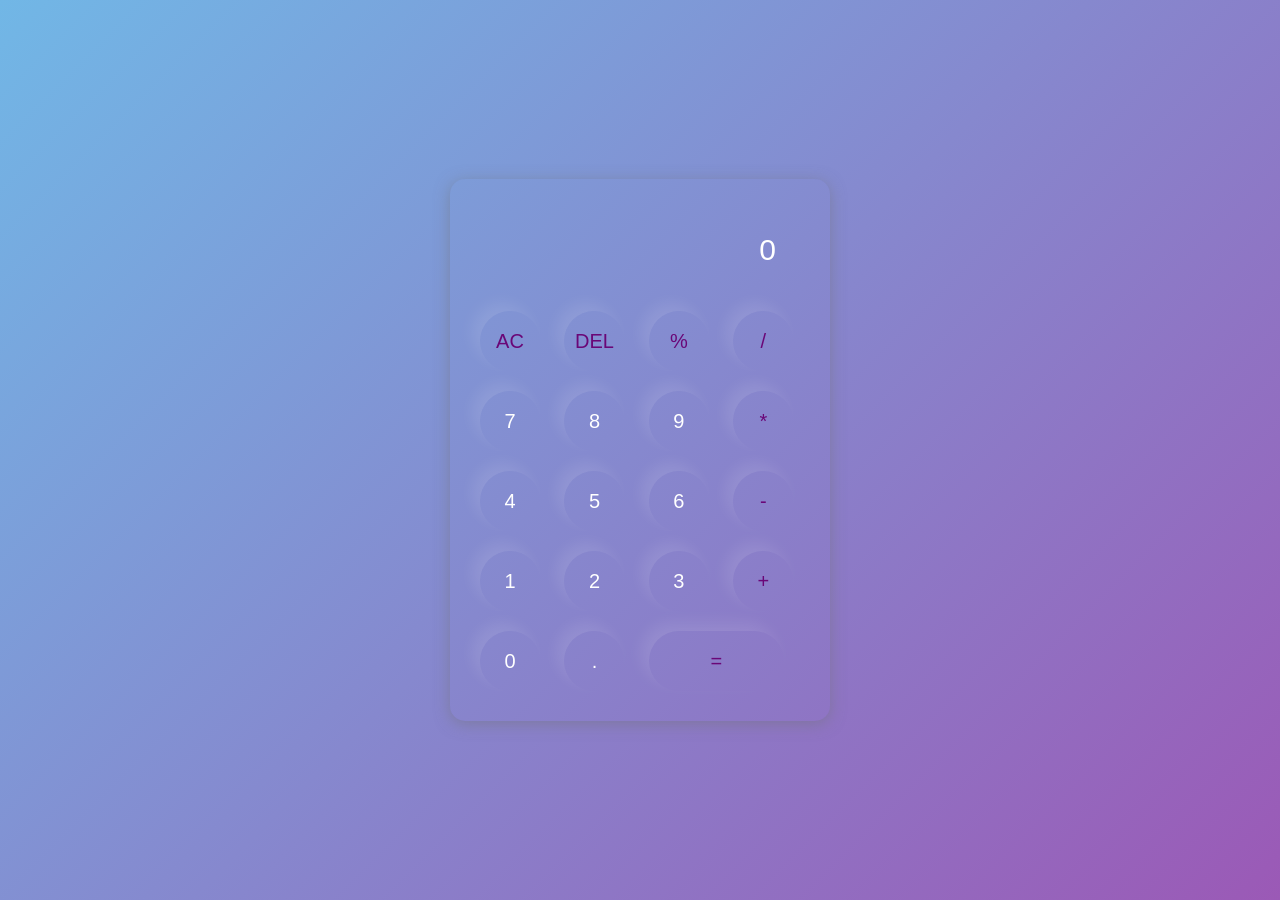
<file: CodeAlpha_Calculator/index.html>
<!DOCTYPE html>
<html lang="en">
<head>
    <meta charset="UTF-8">
    <meta name="viewport" content="width=device-width, initial-scale=1.0">
    <link rel="stylesheet" href="style.css">
    <title>Calculator</title>
</head>
<body>
   <div class="container">
    <div class="calculator">
        <input type="text" id="inputBox" placeholder="0"/>
        <div>
            <button class="btn-operator">AC</button>
            <button class="btn-operator">DEL</button>
            <button class="btn-operator">%</button>
            <button class="btn-operator">/</button>
        </div> 
        <div>
            <button class="btn-number">7</button>
            <button class="btn-number">8</button>
            <button class="btn-number">9</button>
            <button class="btn-operator">*</button>
        </div>
        <div>
            <button class="btn-number">4</button>
            <button class="btn-number">5</button>
            <button class="btn-number">6</button>
            <button class="btn-operator">-</button>
        </div>
        <div>
            <button class="btn-number">1</button>
            <button class="btn-number">2</button>
            <button class="btn-number">3</button>
            <button class="btn-operator">+</button>
        </div>
        <div>
            <button class="btn-number">0</button>
            <button class="btn-number">.</button>
            <button class="btnEqual">=</button>
        </div>
    </div>
   </div>

    <script src="script.js"></script>
</body>
</html>
</file>
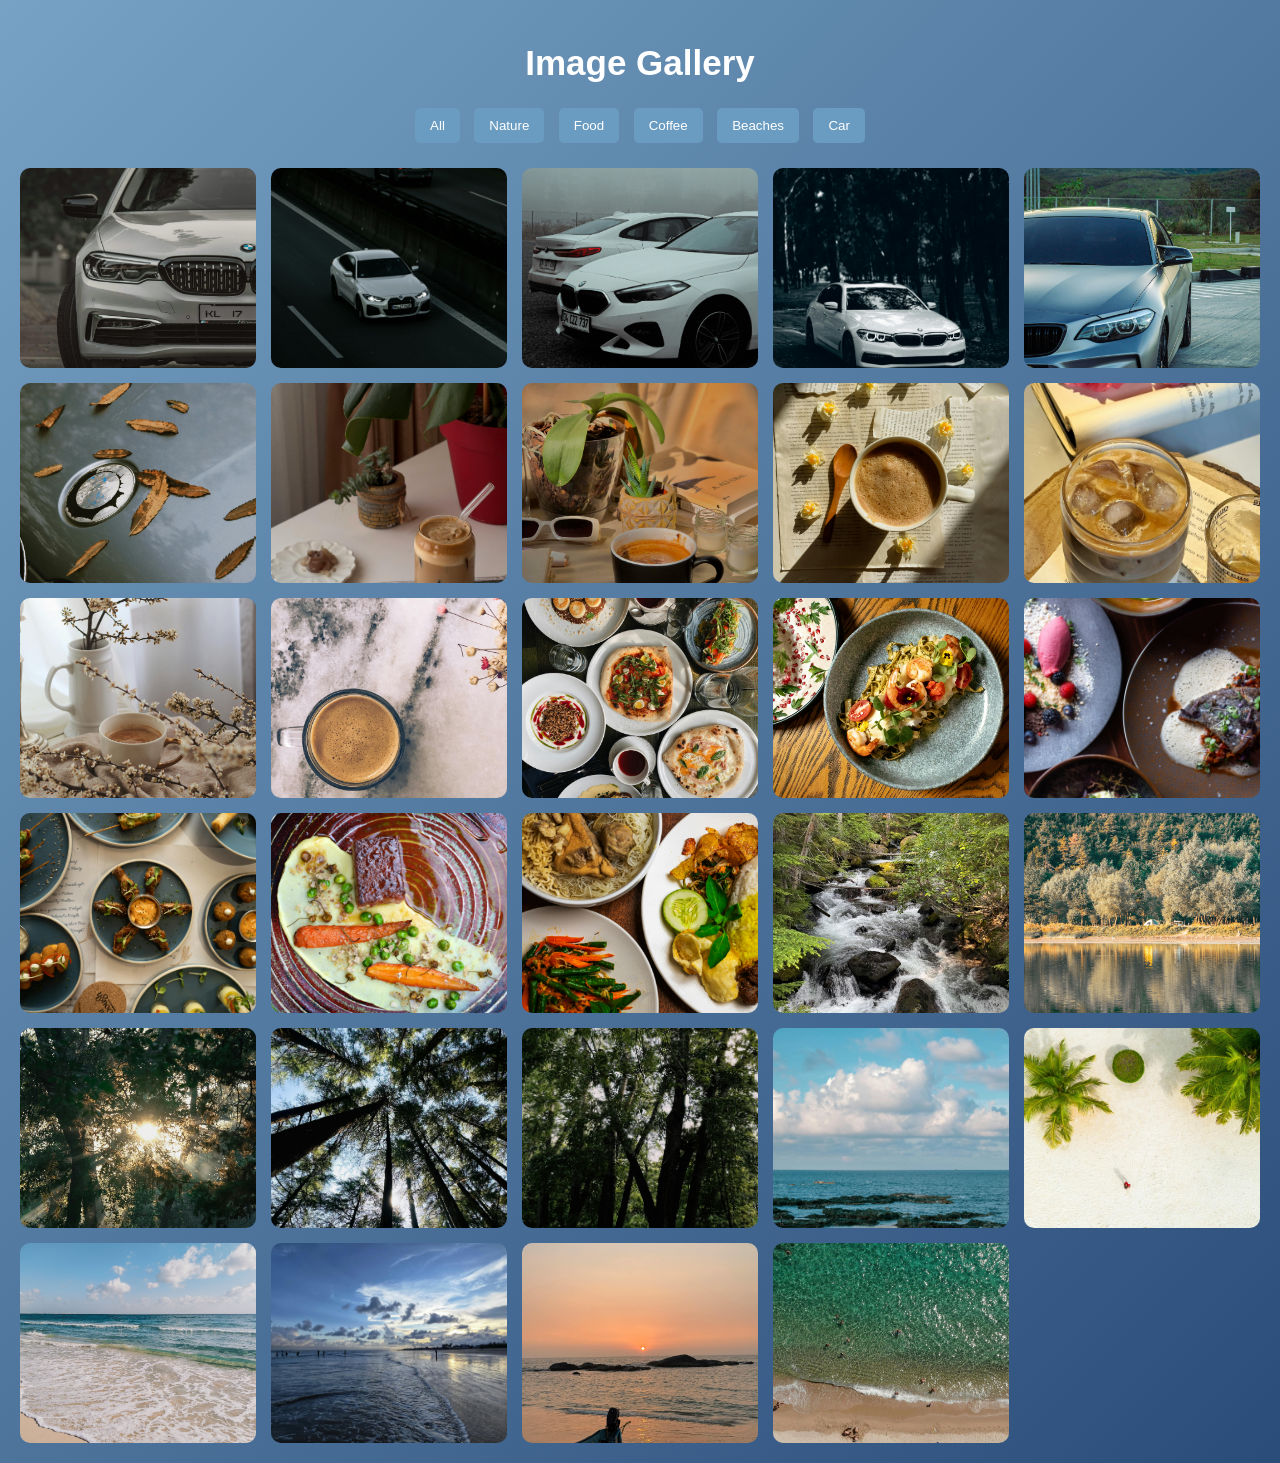
<file: CodeAlpha_ImageGallery/index.html>
<!DOCTYPE html>
<html lang="en">
<head>
    <meta charset="UTF-8">
    <meta name="viewport" content="width=device-width, initial-scale=1.0">
    <link rel="stylesheet" href="style.css">
    <title>ImageGallery</title>
</head>

<body>
    <h1 class="head">Image Gallery</h1>
    <div class="filterButton">
        <button onclick="filterImages('all')">All</button>
        <button onclick="filterImages('nature')">Nature</button>
        <button onclick="filterImages('food')">Food</button>
        <button onclick="filterImages('coffee')">Coffee</button>
        <button onclick="filterImages('sea')">Beaches</button>
        <button onclick="filterImages('car')">Car</button>
    </div>

    <div class="gallery">
            <img src="car1.jpg" class="car" onclick="openLightbox(this)">
            <img src="car2.jpg" class="car" onclick="openLightbox(this)">
            <img src="car3.jpg" class="car" onclick="openLightbox(this)">
            <img src="car4.jpg" class="car" onclick="openLightbox(this)">
            <img src="car5.jpg" class="car" onclick="openLightbox(this)">
            <img src="car6.jpg" class="car" onclick="openLightbox(this)">
            
            <img src="coffee1.jpg" class="coffee" onclick="openLightbox(this)">
            <img src="coffee2.jpg" class="coffee" onclick="openLightbox(this)">
            <img src="coffee3.jpg" class="coffee" onclick="openLightbox(this)">
            <img src="coffee4.jpg" class="coffee" onclick="openLightbox(this)">
            <img src="coffee5.jpg" class="coffee" onclick="openLightbox(this)">
            <img src="coffee6.jpg" class="coffee" onclick="openLightbox(this)">

            <img src="food1.jpg" class="food" onclick="openLightbox(this)">
            <img src="food2.jpg" class="food" onclick="openLightbox(this)">
            <img src="food3.jpg" class="food" onclick="openLightbox(this)">
            <img src="food4.jpg" class="food" onclick="openLightbox(this)">
            <img src="food5.jpg" class="food" onclick="openLightbox(this)">
            <img src="food6.jpg" class="food" onclick="openLightbox(this)">
        
        
            <img src="nature1.jpg" class="nature" onclick="openLightbox(this)">
            <img src="nature2.jpg" class="nature" onclick="openLightbox(this)">
            <img src="nature3.jpg" class="nature" onclick="openLightbox(this)">
            <img src="nature4.jpg" class="nature" onclick="openLightbox(this)">
            <img src="nature5.jpg" class="nature" onclick="openLightbox(this)">
        
            <img src="sea1.jpg" class="sea" onclick="openLightbox(this)">
            <img src="sea2.jpg" class="sea" onclick="openLightbox(this)">
            <img src="sea3.jpg" class="sea" onclick="openLightbox(this)">
            <img src="sea4.jpg" class="sea" onclick="openLightbox(this)">
            <img src="sea5.jpg" class="sea" onclick="openLightbox(this)">
            <img src="sea6.jpg" class="sea" onclick="openLightbox(this)">

    </div>

    <div id="lightbox">
        <button onclick="prevImage()">❮</button>

        <img id="lightbox-img">

        <button onclick="nextImage()">❯</button>
        <br><br>
        <button onclick="closeLightbox()">Close</button>
    </div>

    <script src="script.js"></script>
</body>

</html>
</file>
<file: CodeAlpha_Calculator/style.css>
*{
    margin: 0;
    padding: 0;
    box-sizing: border-box;
    font-family: 'Poppins', sans-serif;
}

body{
    width: 100%;
    height: 100vh;
    display: flex;
    justify-content: center;
    align-items: center;
    background: linear-gradient(135deg, #71b7e6, #9b59b6);
}

.calculator{
    /* border: 1px solid #fff; */
    padding: 20px;
    border-radius: 15px;
    background: transparent;
    box-shadow: 0px 3px 15px rgba(113, 115, 119, 0.5);
}

input{
    width: 320px;
    border: none;
    padding: 24px;
    margin: 10px;
    background: transparent;
    box-shadow: 0px 3px 15px rgbs(84, 84, 84, 0.1);
    font-size: 30px;
    text-align: right;
    cursor: pointer;
    color: #ffffff;
}

input::placeholder{
    color: #ffffff;
}

button{
    border: none;
    width: 60px;
    height: 60px;
    margin: 10px;
    border-radius: 50%;
    background: transparent;
    font-size: 20px;
    cursor: pointer;
    color: #ffffff;
    box-shadow: -8px -8px 15px rgba(255, 255, 255, 0.1);
}

.btnEqual{
    width: 135px;
    border-radius: 55px; 
    border: none;
    margin: 10px;
    background: transparent;
    font-size: 20px;
    cursor: pointer;
    color: #6a0777;
    box-shadow: -8px -8px 15px rgba(255, 255, 255, 0.1);
}

.btn-operator{
    color: #6a0777;
}
</file>
<file: CodeAlpha_ImageGallery/style.css>
body {
    margin: 0;
    padding: 20px;
    font-family: 'Segoe UI', Tahoma, Geneva, Verdana, sans-serif;
    text-align: center;
    background: linear-gradient(135deg, #77a2c4, #2a4c79);
}

.head {
    font-size: 35px;
    font-weight: bold;
    margin-bottom: 20px;
    color: white;
}

.filterButton {
    margin-bottom: 20px;
}

.filterButton button {
    padding: 10px 15px;
    margin: 5px;
    border: none;
    background-color: #6a9bc0;
    color: white;
    cursor: pointer;
    border-radius: 5px;
    transition: 0.3s;
}

.filterButton button:hover {
    background-color: #284b79;
}

/* Gallery Layout */
.gallery {
    display: grid;
    grid-template-columns: repeat(auto-fit, minmax(200px, 1fr));
    gap: 15px;
}

.gallery div {
    display: flex;
    flex-wrap: wrap;
    justify-content: center;
}

.gallery img {
    width: 100%;
    height: 200px;
    object-fit: cover;
    border-radius: 10px;
    transition: 0.3s;
}

/* Hover Effect */
.gallery img:hover {
    transform: scale(1.1);
}

/* Lightbox */
#lightbox {
    display: none;
    position: fixed;
    top: 0;
    left: 0;
    width: 100%;
    height: 100%;
    background: rgba(0, 0, 0, 0.9);
    justify-content: center;
    align-items: center;
    flex-direction: column;
}

#lightbox img {
    width: 70%;
    max-width: 700px;
    border-radius: 10px;
}

#lightbox button {
    padding: 10px 15px;
    margin: 10px;
    border: none;
    cursor: pointer;
    font-size: 18px;
    border-radius: 5px;
}

/* Responsive Design */
@media (max-width: 768px) {
    .gallery img {
        max-width: 180px;
    }
}

@media (max-width: 480px) {
    .gallery img {
        max-width: 140px;
    }

    .head {
        font-size: 28px;
    }

    .filterButton button {
        padding: 8px 12px;
        font-size: 14px;
    }
}
</file>
